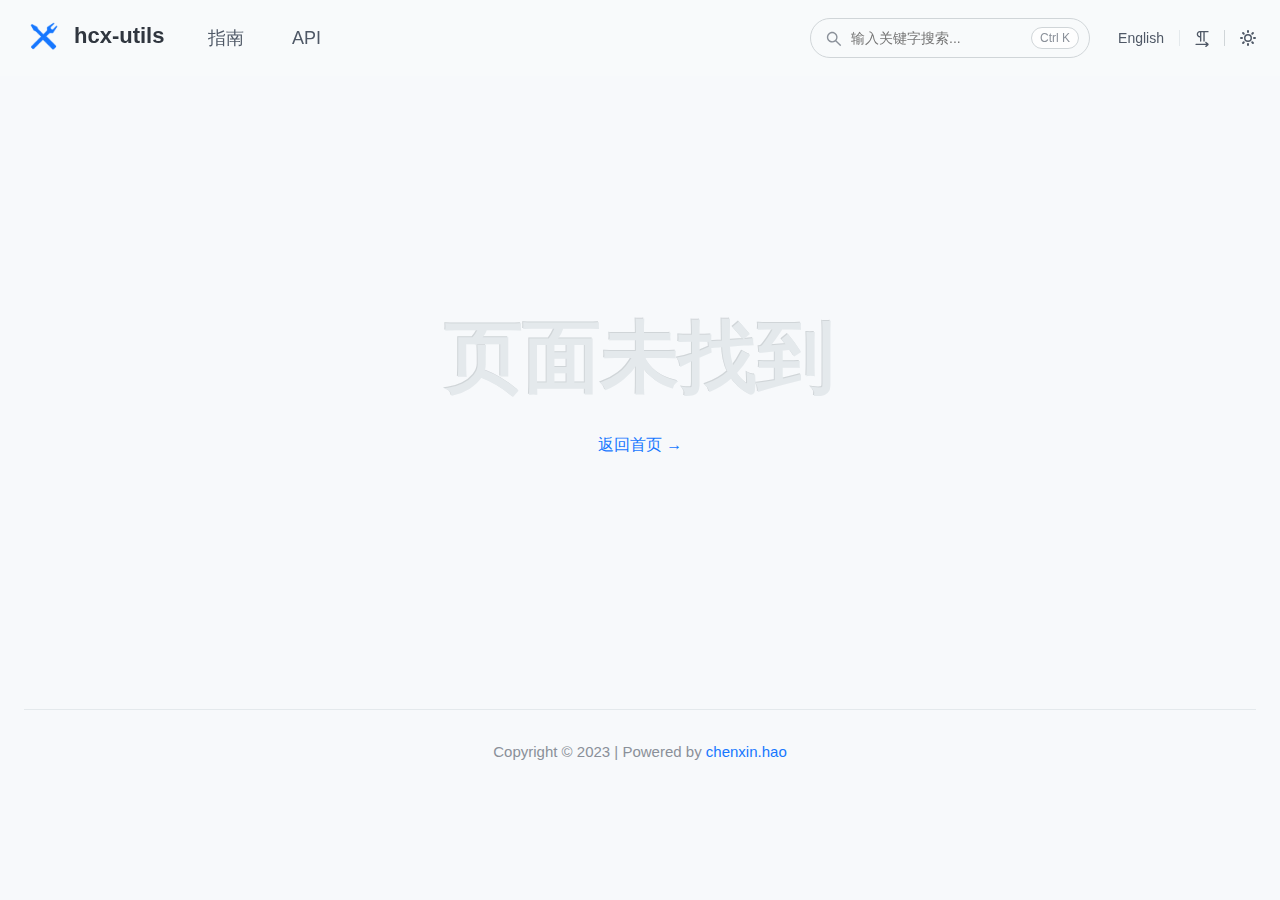
<file: index.html>
<!DOCTYPE html><html><head>
<meta charset="utf-8">
<meta name="viewport" content="width=device-width, user-scalable=no, initial-scale=1.0, maximum-scale=1.0, minimum-scale=1.0">
<meta http-equiv="X-UA-Compatible" content="ie=edge">
<link rel="shortcut icon" href="/logo.png">
<link rel="stylesheet" href="/umi.5a19b5a0.css">
</head>
<body>
<div id="root"></div>
<script src="/umi.044072fd.js"></script>

</body></html>
</file>
<file: umi.5a19b5a0.css>
.dumi-default-container.markdown{padding:18px 0;padding-inline-start:44px;padding-inline-end:16px;border-radius:4px}.dumi-default-container.markdown:not(:first-child){margin-bottom:24px}.dumi-default-container.markdown:not(:last-child){margin-top:32px}.dumi-default-container.markdown>svg{float:left;fill:currentcolor;margin-inline-start:-26px;width:18px}[data-direction=rtl] .dumi-default-container.markdown>svg{float:right}.dumi-default-container.markdown>h4{clear:none;margin:0 0 12px;font-size:15px;line-height:17px}.dumi-default-container.markdown>section{font-size:15px}.dumi-default-container.markdown[data-type=info]{background:#ecf4ff}.dumi-default-container.markdown[data-type=info]>h4,.dumi-default-container.markdown[data-type=info]>svg{color:#3367af}.dumi-default-container.markdown[data-type=info]>section{color:#496a99}[data-prefers-color=dark] .dumi-default-container.markdown[data-type=info]{background:#001c44}[data-prefers-color=dark] .dumi-default-container.markdown[data-type=info]>h4,[data-prefers-color=dark] .dumi-default-container.markdown[data-type=info]>svg{color:#5e8ed0}[data-prefers-color=dark] .dumi-default-container.markdown[data-type=info]>section{color:#7391bc}.dumi-default-container.markdown[data-type=warning]{background:#fff3da}.dumi-default-container.markdown[data-type=warning]>h4,.dumi-default-container.markdown[data-type=warning]>svg{color:#b78314}.dumi-default-container.markdown[data-type=warning]>section{color:#9e7a2d}[data-prefers-color=dark] .dumi-default-container.markdown[data-type=warning]{background:#2d1f00}[data-prefers-color=dark] .dumi-default-container.markdown[data-type=warning]>h4,[data-prefers-color=dark] .dumi-default-container.markdown[data-type=warning]>svg{color:#cd9417}[data-prefers-color=dark] .dumi-default-container.markdown[data-type=warning]>section{color:#b78c2e}.dumi-default-container.markdown[data-type=success]{background:#dff8e7}.dumi-default-container.markdown[data-type=success]>h4,.dumi-default-container.markdown[data-type=success]>svg{color:#238241}.dumi-default-container.markdown[data-type=success]>section{color:#357047}[data-prefers-color=dark] .dumi-default-container.markdown[data-type=success]{background:#082210}[data-prefers-color=dark] .dumi-default-container.markdown[data-type=success]>h4,[data-prefers-color=dark] .dumi-default-container.markdown[data-type=success]>svg{color:#2a9a4d}[data-prefers-color=dark] .dumi-default-container.markdown[data-type=success]>section{color:#3d8654}.dumi-default-container.markdown[data-type=error]{background:#fdf4f5}.dumi-default-container.markdown[data-type=error]>h4,.dumi-default-container.markdown[data-type=error]>svg{color:#b23642}.dumi-default-container.markdown[data-type=error]>section{color:#955359}[data-prefers-color=dark] .dumi-default-container.markdown[data-type=error]{background:#2a060a}[data-prefers-color=dark] .dumi-default-container.markdown[data-type=error]>h4,[data-prefers-color=dark] .dumi-default-container.markdown[data-type=error]>svg{color:#c6414e}[data-prefers-color=dark] .dumi-default-container.markdown[data-type=error]>section{color:#ad5962}code[class*=language-],pre[class*=language-]{background:hsl(230,1%,98%);color:#383a42;font-family:Fira Code,Fira Mono,Menlo,Consolas,DejaVu Sans Mono,monospace;direction:ltr;text-align:left;white-space:pre;word-spacing:normal;word-break:normal;line-height:1.5;tab-size:2;hyphens:none}code[class*=language-]::selection,code[class*=language-] *::selection,pre[class*=language-] *::selection{background:hsl(230,1%,90%);color:inherit}pre[class*=language-]{padding:1em;margin:.5em 0;overflow:auto;border-radius:.3em}:not(pre)>code[class*=language-]{padding:.2em .3em;border-radius:.3em;white-space:normal}.token.comment,.token.prolog,.token.cdata{color:#a0a1a7}.token.doctype,.token.punctuation,.token.entity{color:#383a42}.token.attr-name,.token.class-name,.token.boolean,.token.constant,.token.number,.token.atrule{color:#b76b01}.token.keyword{color:#a626a4}.token.property,.token.tag,.token.symbol,.token.deleted,.token.important{color:#e45649}.token.selector,.token.string,.token.char,.token.builtin,.token.inserted,.token.regex,.token.attr-value,.token.attr-value>.token.punctuation{color:#50a14f}.token.variable,.token.operator,.token.function{color:#4078f2}.token.url{color:#0184bc}.token.attr-value>.token.punctuation.attr-equals,.token.special-attr>.token.attr-value>.token.value.css{color:#383a42}.language-css .token.selector{color:#e45649}.language-css .token.property{color:#383a42}.language-css .token.function,.language-css .token.url>.token.function{color:#0184bc}.language-css .token.url>.token.string.url{color:#50a14f}.language-css .token.important,.language-css .token.atrule .token.rule,.language-javascript .token.operator{color:#a626a4}.language-javascript .token.template-string>.token.interpolation>.token.interpolation-punctuation.punctuation{color:#ca1243}.language-json .token.operator{color:#383a42}.language-json .token.null.keyword{color:#b76b01}.language-markdown .token.url,.language-markdown .token.url>.token.operator,.language-markdown .token.url-reference.url>.token.string{color:#383a42}.language-markdown .token.url>.token.content{color:#4078f2}.language-markdown .token.url>.token.url,.language-markdown .token.url-reference.url{color:#0184bc}.language-markdown .token.blockquote.punctuation,.language-markdown .token.hr.punctuation{color:#a0a1a7;font-style:italic}.language-markdown .token.code-snippet{color:#50a14f}.language-markdown .token.bold .token.content{color:#b76b01}.language-markdown .token.italic .token.content{color:#a626a4}.language-markdown .token.strike .token.content,.language-markdown .token.strike .token.punctuation,.language-markdown .token.list.punctuation,.language-markdown .token.title.important>.token.punctuation{color:#e45649}.token.bold{font-weight:700}.token.comment,.token.italic{font-style:italic}.token.entity{cursor:help}.token.namespace{opacity:.8}.token.token.tab:not(:empty):before,.token.token.cr:before,.token.token.lf:before,.token.token.space:before{color:#383a4233}div.code-toolbar>.toolbar.toolbar>.toolbar-item{margin-right:.4em}div.code-toolbar>.toolbar.toolbar>.toolbar-item>button,div.code-toolbar>.toolbar.toolbar>.toolbar-item>a,div.code-toolbar>.toolbar.toolbar>.toolbar-item>span{background:hsl(230,1%,90%);color:#696c77;padding:.1em .4em;border-radius:.3em}div.code-toolbar>.toolbar.toolbar>.toolbar-item>button:hover,div.code-toolbar>.toolbar.toolbar>.toolbar-item>button:focus,div.code-toolbar>.toolbar.toolbar>.toolbar-item>a:hover,div.code-toolbar>.toolbar.toolbar>.toolbar-item>a:focus,div.code-toolbar>.toolbar.toolbar>.toolbar-item>span:hover,div.code-toolbar>.toolbar.toolbar>.toolbar-item>span:focus{background:hsl(230,1%,78%);color:#383a42}.line-highlight.line-highlight{background:hsla(230,8%,24%,.05)}.line-highlight.line-highlight:before,.line-highlight.line-highlight[data-end]:after{background:hsl(230,1%,90%);color:#383a42;padding:.1em .6em;border-radius:.3em;box-shadow:0 2px #0003}pre[id].linkable-line-numbers.linkable-line-numbers span.line-numbers-rows>span:hover:before{background-color:#383a420d}.line-numbers.line-numbers .line-numbers-rows,.command-line .command-line-prompt{border-right-color:#383a4233}.line-numbers .line-numbers-rows>span:before,.command-line .command-line-prompt>span:before{color:#9d9d9f}.rainbow-braces .token.token.punctuation.brace-level-1,.rainbow-braces .token.token.punctuation.brace-level-5,.rainbow-braces .token.token.punctuation.brace-level-9{color:#e45649}.rainbow-braces .token.token.punctuation.brace-level-2,.rainbow-braces .token.token.punctuation.brace-level-6,.rainbow-braces .token.token.punctuation.brace-level-10{color:#50a14f}.rainbow-braces .token.token.punctuation.brace-level-3,.rainbow-braces .token.token.punctuation.brace-level-7,.rainbow-braces .token.token.punctuation.brace-level-11{color:#4078f2}.rainbow-braces .token.token.punctuation.brace-level-4,.rainbow-braces .token.token.punctuation.brace-level-8,.rainbow-braces .token.token.punctuation.brace-level-12{color:#a626a4}pre.diff-highlight>code .token.token.deleted:not(.prefix),pre>code.diff-highlight .token.token.deleted:not(.prefix){background-color:#ff526626}pre.diff-highlight>code .token.token.deleted:not(.prefix)::selection,pre.diff-highlight>code .token.token.deleted:not(.prefix) *::selection,pre>code.diff-highlight .token.token.deleted:not(.prefix)::selection,pre>code.diff-highlight .token.token.deleted:not(.prefix) *::selection{background-color:#fb566940}pre.diff-highlight>code .token.token.inserted:not(.prefix),pre>code.diff-highlight .token.token.inserted:not(.prefix){background-color:#1aff5b26}pre.diff-highlight>code .token.token.inserted:not(.prefix)::selection,pre.diff-highlight>code .token.token.inserted:not(.prefix) *::selection,pre>code.diff-highlight .token.token.inserted:not(.prefix)::selection,pre>code.diff-highlight .token.token.inserted:not(.prefix) *::selection{background-color:#38e06240}.prism-previewer.prism-previewer:before,.prism-previewer-gradient.prism-previewer-gradient div{border-color:hsl(0,0,95%)}.prism-previewer-color.prism-previewer-color:before,.prism-previewer-gradient.prism-previewer-gradient div,.prism-previewer-easing.prism-previewer-easing:before{border-radius:.3em}.prism-previewer.prism-previewer:after{border-top-color:hsl(0,0,95%)}.prism-previewer-flipped.prism-previewer-flipped.after{border-bottom-color:hsl(0,0,95%)}.prism-previewer-angle.prism-previewer-angle:before,.prism-previewer-time.prism-previewer-time:before,.prism-previewer-easing.prism-previewer-easing{background:hsl(0,0%,100%)}.prism-previewer-angle.prism-previewer-angle circle,.prism-previewer-time.prism-previewer-time circle{stroke:#383a42;stroke-opacity:1}.prism-previewer-easing.prism-previewer-easing circle,.prism-previewer-easing.prism-previewer-easing path,.prism-previewer-easing.prism-previewer-easing line{stroke:#383a42}.prism-previewer-easing.prism-previewer-easing circle{fill:transparent}[data-prefers-color=dark] .token.doctype,[data-prefers-color=dark] .token.punctuation,[data-prefers-color=dark] .token.entity,[data-prefers-color=dark] code[class*=language-],[data-prefers-color=dark] pre[class*=language-]{color:#8590a0}[data-prefers-color=dark] .token.comment,[data-prefers-color=dark] .token.prolog,[data-prefers-color=dark] .token.cdata{color:#616d7f}.dumi-default-source-code{position:relative;background-color:#fbfcfd;border-bottom-left-radius:4px;border-bottom-right-radius:4px}.dumi-default-source-code>pre.prism-code{margin:0;padding:18px 24px;font-size:14px;line-height:1.58;direction:ltr;background:transparent}.dumi-default-source-code>pre.prism-code:before,.dumi-default-source-code>pre.prism-code:after{content:none}.dumi-default-source-code>pre.prism-code>.highlighted{background-color:#eeeff0;width:calc(100% + 48px);margin-inline-start:-24px;padding-inline-start:24px}.dumi-default-source-code-copy{position:absolute;top:9px;right:12px;display:inline-block;padding:8px 12px;background-color:#fbfcfdcc;border:0;border-radius:2px;cursor:pointer;transition:all .2s}.dumi-default-source-code-copy>svg{width:16px;fill:#98a3aa;transition:fill .2s}[data-prefers-color=dark] .dumi-default-source-code-copy>svg{fill:#4a545a}.dumi-default-source-code-copy:hover>svg{fill:#7c8a93}[data-prefers-color=dark] .dumi-default-source-code-copy:hover>svg{fill:#616e75}.dumi-default-source-code-copy[data-copied]>svg{fill:#208a41}[data-prefers-color=dark] .dumi-default-source-code-copy[data-copied]>svg{fill:#124c24}.dumi-default-source-code:not(:hover) .dumi-default-source-code-copy{opacity:0;visibility:hidden}[data-prefers-color=dark] .dumi-default-source-code{background-color:#020305}[data-prefers-color=dark] .dumi-default-source-code-copy{background-color:#02030533}[data-prefers-color=dark] .dumi-default-source-code>pre.prism-code>.highlighted{background-color:#1c1d1e}[data-dumi-tooltip]{position:relative}[data-dumi-tooltip]:before,[data-dumi-tooltip]:after{position:absolute;bottom:100%;left:50%;transform:translate(-50%);display:inline-block;opacity:.7;pointer-events:none;transition:all .2s}[data-dumi-tooltip]:before{content:attr(data-dumi-tooltip);min-width:30px;margin-bottom:8px;padding:5px 8px;color:#fff;font-size:13px;line-height:1.1;white-space:nowrap;background-color:#000;border-radius:2px;box-shadow:0 4px 10px #0000001a;box-sizing:border-box}[data-prefers-color=dark] [data-dumi-tooltip]:before{background-color:#222}[data-dumi-tooltip]:after{content:"";width:0;height:0;border:4px solid transparent;border-top-color:#000}[data-prefers-color=dark] [data-dumi-tooltip]:after{border-top-color:#222}[data-dumi-tooltip]:not(:hover):before,[data-dumi-tooltip]:not(:hover):after{visibility:hidden;opacity:0}[data-dumi-tooltip][data-dumi-tooltip-bottom]:before,[data-dumi-tooltip][data-dumi-tooltip-bottom]:after{bottom:auto;top:100%}[data-dumi-tooltip][data-dumi-tooltip-bottom]:before{margin-top:8px;margin-bottom:0}[data-dumi-tooltip][data-dumi-tooltip-bottom]:after{border-top-color:transparent;border-bottom-color:#000}[data-prefers-color=dark] [data-dumi-tooltip][data-dumi-tooltip-bottom]:after{border-bottom-color:#222}.dumi-default-previewer-actions{display:flex;height:32px;align-items:center;justify-content:center}.dumi-default-previewer-actions:not(:last-child){border-bottom:1px dashed #e4e9ec}[data-prefers-color=dark] .dumi-default-previewer-actions:not(:last-child){border-bottom-color:#2a353c}.dumi-default-previewer-action-btn{display:flex;align-items:center;justify-content:center;width:24px;height:24px;padding:0;border:0;background:transparent;cursor:pointer}.dumi-default-previewer-action-btn>svg{width:16px;fill:#98a3aa;transition:fill .2s}[data-prefers-color=dark] .dumi-default-previewer-action-btn>svg{fill:#4a545a}.dumi-default-previewer-action-btn:hover>svg{fill:#7c8a93}[data-prefers-color=dark] .dumi-default-previewer-action-btn:hover>svg{fill:#616e75}.dumi-default-previewer-action-btn:not(:last-child){margin-inline-end:4px}.dumi-default-previewer-tabs{position:relative;padding:0 12px}.dumi-default-previewer-tabs:after{content:"";position:absolute;left:0;bottom:0;width:100%;height:0;border-bottom:1px dashed #e4e9ec}[data-prefers-color=dark] .dumi-default-previewer-tabs:after{border-bottom-color:#2a353c}.dumi-default-tabs{overflow:hidden}.dumi-default-tabs-top{flex-direction:column}.dumi-default-tabs-top .dumi-default-tabs-ink-bar{bottom:0}.dumi-default-tabs-nav{display:flex}.dumi-default-tabs-nav-wrap{display:flex;white-space:nowrap;overflow:hidden}.dumi-default-tabs-nav-wrap.dumi-default-tabs-nav-wrap-ping-left{box-shadow:5px 0 5px -5px #0000001a inset}.dumi-default-tabs-nav-wrap.dumi-default-tabs-nav-wrap-ping-right~*>.dumi-default-tabs-nav-more{box-shadow:0 0 5px #0000001a}.dumi-default-tabs-nav-list{position:relative;z-index:1;display:flex;transition:transform .2s}.dumi-default-tabs-nav-more{height:100%;cursor:pointer;background:none;border:0;transition:box-shadow .2s}.dumi-default-tabs-tab{display:flex;margin:0 12px}.dumi-default-tabs-tab-btn{padding:0;color:#4f5866;font-size:14px;line-height:36px;border:0;outline:none;background:transparent;box-sizing:border-box;cursor:pointer;transition:all .2s}[data-prefers-color=dark] .dumi-default-tabs-tab-btn{color:#8590a0}.dumi-default-tabs-tab-btn:hover{color:#30363f}[data-prefers-color=dark] .dumi-default-tabs-tab-btn:hover{color:#c6c9cd}.dumi-default-tabs-tab-active .dumi-default-tabs-tab-btn{color:#30363f}[data-prefers-color=dark] .dumi-default-tabs-tab-active .dumi-default-tabs-tab-btn{color:#c6c9cd}.dumi-default-tabs-ink-bar{position:absolute;height:1px;background:#1677ff;transition:left .2s,width .2s;pointer-events:none}[data-prefers-color=dark] .dumi-default-tabs-ink-bar{background:#0053c8}.dumi-default-tabs-dropdown{position:absolute;background:inherit;border:1px solid #d0d5d8;max-height:200px;overflow:auto}[data-prefers-color=dark] .dumi-default-tabs-dropdown{border-color:#1c2022}.dumi-default-tabs-dropdown>ul{list-style:none;margin:0;padding:0}.dumi-default-tabs-dropdown>ul>li{padding:4px 12px;font-size:14px;cursor:pointer}.dumi-default-tabs-dropdown>ul>li:hover{color:#1677ff}[data-prefers-color=dark] .dumi-default-tabs-dropdown>ul>li:hover{color:#0053c8}.dumi-default-tabs-dropdown>ul>li:not(:last-child){border-bottom:1px dashed #d0d5d8}[data-prefers-color=dark] .dumi-default-tabs-dropdown>ul>li:not(:last-child){border-bottom-color:#1c2022}.dumi-default-tabs-dropdown-hidden{display:none}.dumi-default-previewer{margin:24px 0 32px;border:1px solid #e4e9ec;border-radius:4px;background-color:inherit}[data-prefers-color=dark] .dumi-default-previewer{border-color:#2a353c}[data-dumi-demo-grid] .dumi-default-previewer{margin:0 0 16px}[data-dumi-demo-grid] .dumi-default-previewer:first-child{margin-top:24px}[data-dumi-demo-grid] .dumi-default-previewer:last-child{margin-bottom:32px}.dumi-default-previewer-demo{border-top-left-radius:2px;border-top-right-radius:2px;padding:40px 24px}.dumi-default-previewer-demo>iframe{display:block;width:100%;height:300px;border:0}.dumi-default-previewer-demo[data-iframe]{position:relative;padding:0;overflow:hidden}.dumi-default-previewer-demo[data-iframe]:before{content:"";display:block;height:24px;background-color:#e4e9ec}[data-prefers-color=dark] .dumi-default-previewer-demo[data-iframe]:before{background-color:#2a353c}.dumi-default-previewer-demo[data-iframe]:after{content:"";position:absolute;top:5px;left:8px;display:inline-block;width:12px;height:12px;border-radius:50%;background-color:#fd6458;box-shadow:20px 0 #ffbf2b,40px 0 #24cc3d}.dumi-default-previewer-demo[data-transform]{transform:translate(0)}.dumi-default-previewer-demo[data-compact]{padding:0}.dumi-default-previewer-meta{border-top:1px solid #e4e9ec}[data-prefers-color=dark] .dumi-default-previewer-meta{border-top-color:#2a353c}.dumi-default-previewer-desc{position:relative}.dumi-default-previewer-desc>.markdown{padding:14px 24px;border-bottom:1px dashed #e4e9ec}[data-prefers-color=dark] .dumi-default-previewer-desc>.markdown{border-bottom-color:#2a353c}.dumi-default-previewer-desc>h5{position:absolute;top:-7px;left:20px;margin:0;padding:0 4px;display:inline-block;font-size:14px;line-height:1;font-weight:700;background:linear-gradient(to top,#ffffff,#ffffff 50%,rgba(255,255,255,0)) 100%}[data-prefers-color=dark] .dumi-default-previewer-desc>h5{background:linear-gradient(to top,rgba(0,0,0,.95),rgba(0,0,0,.95) 50%,rgba(0,0,0,0)) 100%}.dumi-default-previewer-desc>h5>a{color:#30363f}[data-prefers-color=dark] .dumi-default-previewer-desc>h5>a{color:#c6c9cd}.dumi-default-previewer-desc>h5>a:not(:hover){text-decoration:none}.dumi-default-previewer-desc>h5>a>strong{float:inline-start;padding-inline-end:8px;color:#d59200;font-size:12px;line-height:15px}[data-prefers-color=dark] .dumi-default-previewer-desc>h5>a>strong{color:#895e00}.dumi-default-previewer[data-active]{box-shadow:0 0 0 4px #1677ff1a;border-color:#7cb3ff}[data-prefers-color=dark] .dumi-default-previewer[data-active]{box-shadow:0 0 0 4px #0053c81a;border-color:#002962}.dumi-default-previewer[data-debug]{border-color:#ffc23c}[data-prefers-color=dark] .dumi-default-previewer[data-debug]{border-color:#231800}.dumi-default-previewer[data-debug][data-active]{box-shadow:0 0 0 4px #d592001a}[data-prefers-color=dark] .dumi-default-previewer[data-debug][data-active]{box-shadow:0 0 0 4px #895e001a}.dumi-default-content-tabs{list-style-type:none;display:flex;align-items:center;height:60px;margin:-48px -48px 48px;padding:0 48px;border-bottom:1px solid #e4e9ec}[data-prefers-color=dark] .dumi-default-content-tabs{border-bottom-color:#2a353c}@media only screen and (max-width: 767px){.dumi-default-content-tabs{margin:-24px -24px 24px;padding:0 24px;height:42px}}[data-no-sidebar] .dumi-default-content-tabs{margin:0 0 48px;padding:0}@media only screen and (max-width: 767px){[data-no-sidebar] .dumi-default-content-tabs{margin-bottom:24px}}.dumi-default-content-tabs>li{height:inherit}.dumi-default-content-tabs>li>button{padding:0;height:inherit;color:#4f5866;font-size:17px;border:0;background:transparent;cursor:pointer;transition:all .2s}[data-prefers-color=dark] .dumi-default-content-tabs>li>button{color:#8590a0}.dumi-default-content-tabs>li>button:hover{color:#1677ff}[data-prefers-color=dark] .dumi-default-content-tabs>li>button:hover{color:#0053c8}.dumi-default-content-tabs>li:not(last-child){margin-inline-end:42px}@media only screen and (max-width: 767px){.dumi-default-content-tabs>li:not(last-child){margin-inline-end:20px}}.dumi-default-content-tabs>li[data-active]{position:relative}.dumi-default-content-tabs>li[data-active]>button{color:#30363f}[data-prefers-color=dark] .dumi-default-content-tabs>li[data-active]>button{color:#c6c9cd}.dumi-default-content-tabs>li[data-active]:after{content:"";position:absolute;left:0;right:0;bottom:-1px;height:1px;background-color:#1677ff}[data-prefers-color=dark] .dumi-default-content-tabs>li[data-active]:after{background-color:#0053c8}
</file>
